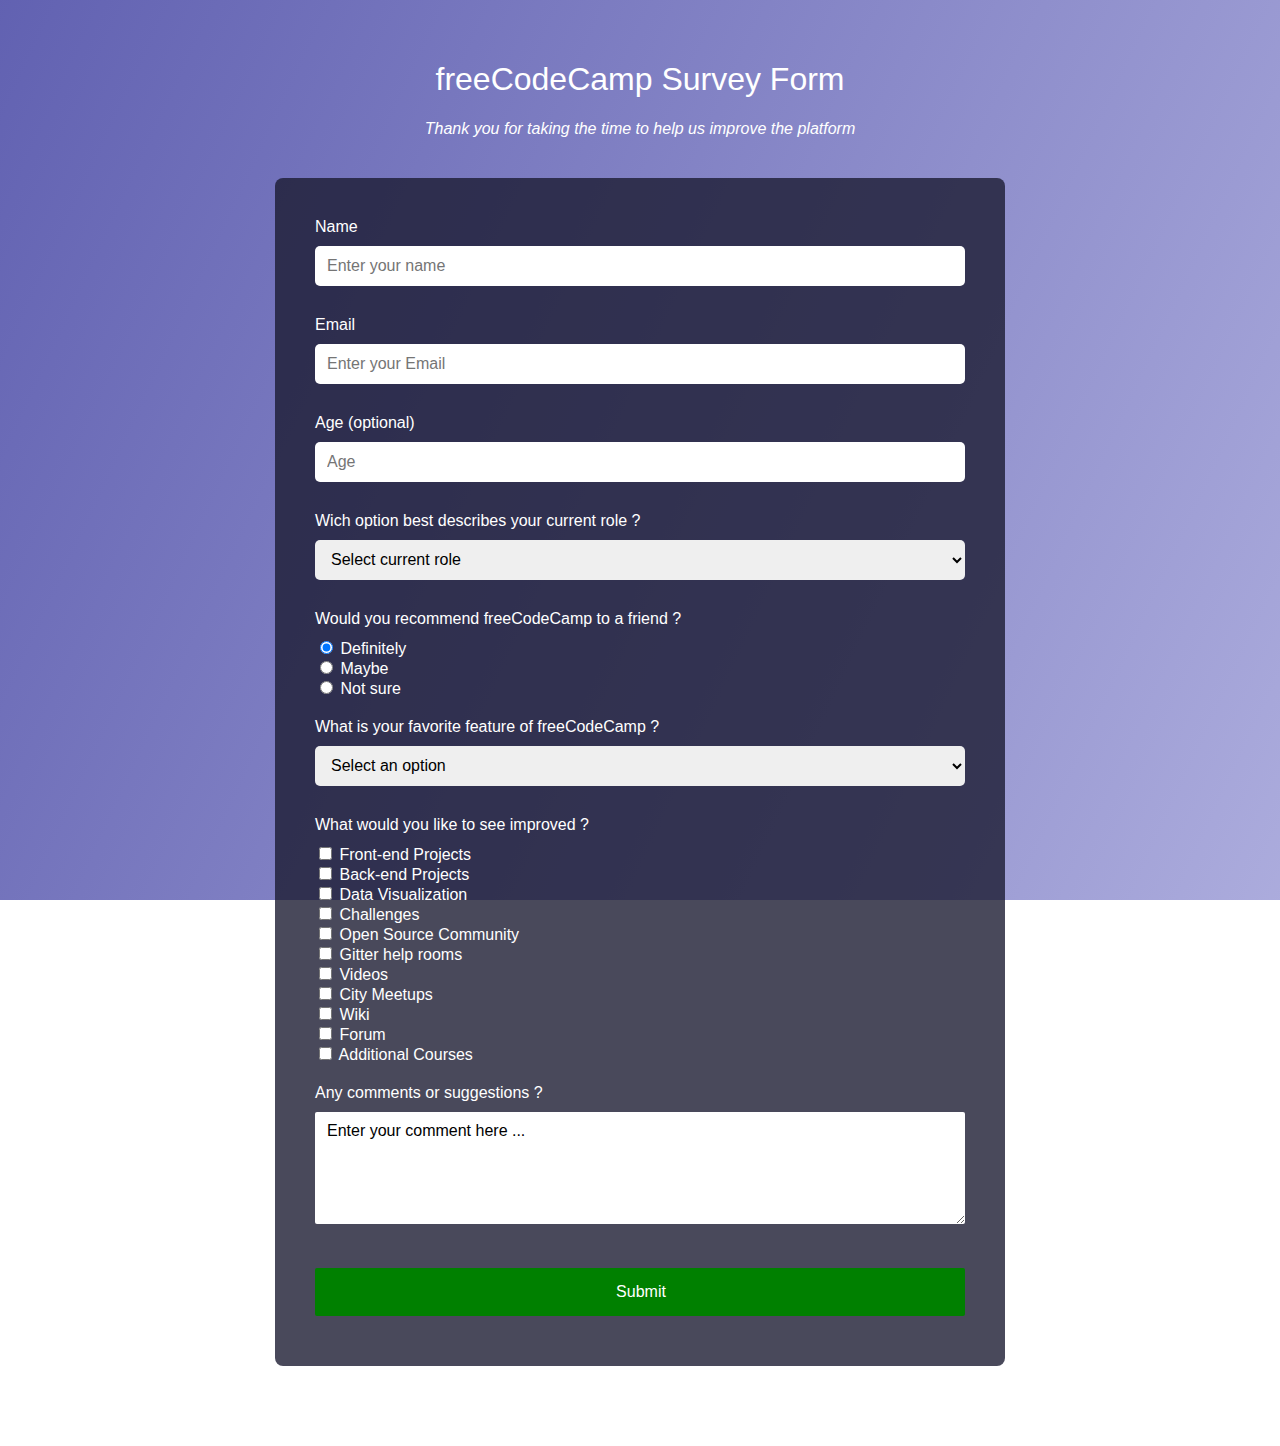
<file: web_development101/survey_form/index.html>
<!doctype html>
<html lang="en">
    <head>
    <meta charset="utf-8">
    <link href="https://fonts.googleapis.com/css?family=Lato" rel="stylesheet">
    <link rel="stylesheet" href="style.css">

    <title>Survey Form</title>
    <meta name="author" content="lgiacalo">
    </head>

    <body>
        <script src="https://cdn.freecodecamp.org/testable-projects-fcc/v1/bundle.js"></script>
        <div class="container">
        <header>
            <h1 id="title">freeCodeCamp Survey Form</h1>
            <p id="description">Thank you for taking the time to help us improve the platform</p>
        </header>
        <form id="survey-form" action="send_form">

            <div>
                <label for="name" id="name-label">Name</label><br>
                <input class="input_max_width" id="name" type="text" name="name" placeholder="Enter your name" required>
            </div>
            <div>
                <label for="email" id="email-label">Email</label><br>
                <input class="input_max_width" id="email" type="email" name="email" placeholder="Enter your Email" required>
            </div>
            <div>
                <label for="number" id="number-label">Age (optional)</label><br>
                <input class="input_max_width" id="number" type="number" name="number" placeholder="Age" min="0" max="99">
            </div>

            <div>
                <label for="dropdown">Wich option best describes your current role ?</label><br>
                <select class="input_max_width" id="dropdown" required>
                    <option value="" disabled selected>Select current role</option>
                    <option value="student">Student</option>
                    <option value="job">Full Time Job</option>
                    <option value="learn">Full Time Learner</option>
                    <option value="nosay">Prefer not to say</option>
                    <option value="other">Other</option>
                </select>
            </div>

            <div>
                <p>Would you recommend freeCodeCamp to a friend ?</p>

                <input id="definitely" type="radio" name="recommend" value="definitely" checked>
                <label for="definitely">Definitely</label><br>

                <input id="maybe" type="radio" name="recommend" value="maybe">
                <label for="maybe">Maybe</label><br>

                <input id="notsure" type="radio" name="recommend" value="notsure">
                <label for="notsure">Not sure</label><br>
            </div>

            <div>
                <label for="favorite">What is your favorite feature of freeCodeCamp ?</label><br>
                <select class="input_max_width" id="favorite" required>
                    <option value="" disabled selected>Select an option</option>
                    <option value="challenges">Challenges</option>
                    <option value="projects">Projects</option>
                    <option value="community">Community</option>
                    <option value="opensource">Open source</option>
                </select>
            </div>

            <div>
                <p>What would you like to see improved ?</p>

                <input id="frontend" type="checkbox" name="improv" value="frontend" >
                <label for="frontend">Front-end Projects</label><br>

                <input id="backend" type="checkbox" name="improv" value="backend" >
                <label for="backend">Back-end Projects</label><br>

                <input id="visualization" type="checkbox" name="improv" value="visualization" >
                <label for="visualization">Data Visualization</label><br>

                <input id="challenges" type="checkbox" name="improv" value="challenges" >
                <label for="challenges">Challenges</label><br>

                <input id="opensourcecommu" type="checkbox" name="improv" value="opensourcecommu" >
                <label for="opensourcecommu">Open Source Community</label><br>

                <input id="ghr" type="checkbox" name="improv" value="ghr" >
                <label for="ghr">Gitter help rooms</label><br>

                <input id="videos" type="checkbox" name="improv" value="videos" >
                <label for="videos">Videos</label><br>

                <input id="citymeetups" type="checkbox" name="improv" value="citymeetups" >
                <label for="citymeetups">City Meetups</label><br>

                <input id="wiki" type="checkbox" name="improv" value="wiki" >
                <label for="wiki">Wiki</label><br>

                <input id="forum" type="checkbox" name="improv" value="forum" >
                <label for="forum">Forum</label><br>

                <input id="addcourses" type="checkbox" name="improv" value="addcourses" >
                <label for="addcourses">Additional Courses</label><br>
            </div>

            <div>
                <label for="suggestions">Any comments or suggestions ?</label><br>
                <textarea id="suggestions" class="input_max_width" rows="5">Enter your comment here ...</textarea>
            </div>

            <div>
                <button class="input_max_width" type="submit" id="submit">Submit</button>
            </div>
            
        </form>
        </div>

    </body>
</html>
</file>
<file: web_development101/survey_form/style.css>
body {
    background: fixed no-repeat center;
    background-image: linear-gradient( 115deg, rgba(58, 58, 158, 0.8), rgba(136, 136, 206, 0.7)), url(https://cdn.freecodecamp.org/testable-projects-fcc/images/survey-form-background.jpeg);
    background-size: cover;
    color: white;
    overscroll-behavior: none;
}


.container {
    padding: 20px 80px;
    font-family: 'Poppins', sans-serif;
}

header, form {
    max-width: 650px;
    margin: 10px auto 40px auto;
}

header {
    text-align: center;

}
header h1, header p {
    font-weight: 200;
}
header p {
     font-style: italic;
}

form {
    padding: 20px 40px;
    background-color: rgba(27, 27, 50, 0.8);
    border-radius: 8px;
}

div {
    margin: 20px 0px;

}


.input_max_width {
    margin: 10px 0px;
    width: 100%;
}
input, select, textarea, button {
    font-family: inherit;
    font-size: inherit;
    border-radius: 5px;
    padding: 5px 10px 5px 12px;

    border: none;
    height: 2.5em;

    -webkit-box-sizing: border-box; /* Safari/Chrome, other WebKit */
    -moz-box-sizing: border-box;    /* Firefox, other Gecko */
    box-sizing: border-box; 
}

input[type=checkbox], input[type=radio] {
    height: auto;
}

textarea {
    padding-top: 10px;
    height: 7em;
    border-radius: 2px;
}

button {
    border-radius: 2px;
    height: 3em;
    background-color: green;
    color: white;
}

p {
    margin: 10px 0px;
}
</file>
